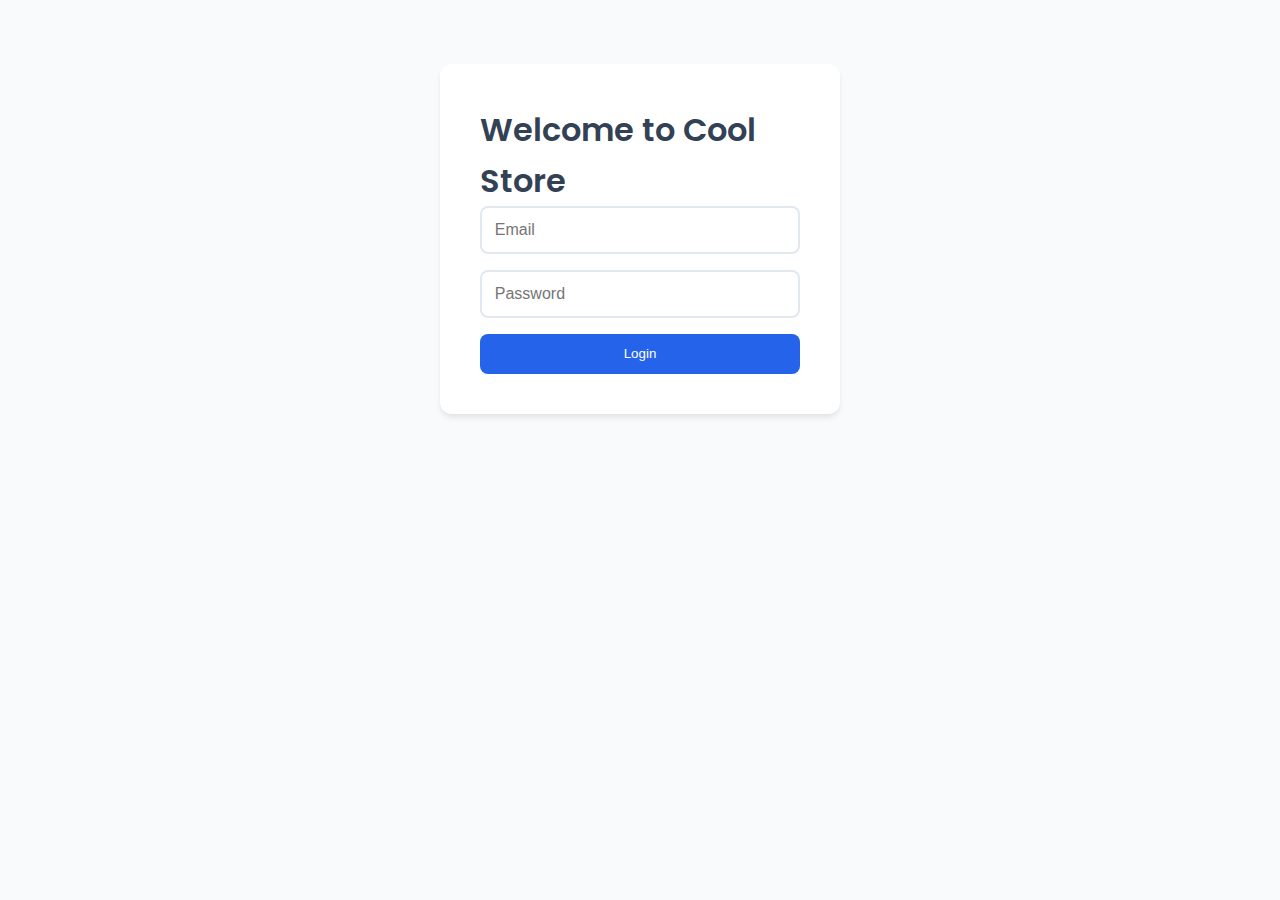
<file: index.html>
<!DOCTYPE html>
<html lang="en">
<head>
    <meta charset="UTF-8">
    <meta name="viewport" content="width=device-width, initial-scale=1.0">
    <title>Login - Cool Store</title>
    <link rel="stylesheet" href="styles.css">
</head>
<body>
    <div class="login-container">
        <h1>Welcome to Cool Store</h1>
        <form action="home.html" class="login-form">
            <input type="email" placeholder="Email" required>
            <input type="password" placeholder="Password" required>
            <button type="submit">Login</button>
        </form>
    </div>
</body>
</html>
</file>
<file: styles.css>
@import url('https://fonts.googleapis.com/css2?family=Poppins:wght@400;500;600&display=swap');

* {
    margin: 0;
    padding: 0;
    box-sizing: border-box;
}

:root {
    --primary: #2563eb;
    --primary-dark: #1d4ed8;
    --secondary: #64748b;
    --accent: #f59e0b;
    --background: #f8fafc;
    --white: #ffffff;
    --text: #334155;
}

body {
    font-family: 'Poppins', sans-serif;
    line-height: 1.6;
    background-color: var(--background);
    color: var(--text);
}

header {
    background-color: var(--white);
    color: var(--text);
    padding: 1rem 2rem;
    box-shadow: 0 2px 10px rgba(0, 0, 0, 0.1);
    position: sticky;
    top: 0;
    z-index: 100;
}

.header-content {
    max-width: 1200px;
    margin: 0 auto;
    display: flex;
    justify-content: space-between;
    align-items: center;
}

header nav a {
    color: var(--secondary);
    text-decoration: none;
    margin-left: 1rem;
    font-weight: 500;
    transition: color 0.3s;
}

header nav a:hover {
    color: var(--primary);
}

.login-container {
    max-width: 400px;
    margin: 4rem auto;
    padding: 2.5rem;
    background-color: var(--white);
    border-radius: 12px;
    box-shadow: 0 4px 6px -1px rgba(0, 0, 0, 0.1);
}

.login-form {
    display: flex;
    flex-direction: column;
    gap: 1rem;
}

input {
    padding: 0.8rem;
    border: 2px solid #e2e8f0;
    border-radius: 8px;
    font-size: 1rem;
    transition: border-color 0.3s;
}

input:focus {
    outline: none;
    border-color: var(--primary);
}

.button, button {
    padding: 0.8rem 1.5rem;
    background-color: var(--primary);
    color: var(--white);
    border: none;
    border-radius: 8px;
    cursor: pointer;
    font-weight: 500;
    transition: all 0.3s;
}

.button:hover, button:hover {
    background-color: var(--primary-dark);
    transform: translateY(-1px);
}

.products-grid {
    max-width: 1200px;
    margin: 0 auto;
    display: grid;
    grid-template-columns: repeat(auto-fit, minmax(300px, 1fr));
    gap: 2rem;
    padding: 2rem;
}

.product-card {
    background-color: var(--white);
    padding: 1.5rem;
    border-radius: 12px;
    box-shadow: 0 4px 6px -1px rgba(0, 0, 0, 0.1);
    transition: transform 0.3s, box-shadow 0.3s;
    display: flex;
    flex-direction: column;
    gap: 1rem;
    animation: fadeIn 0.5s ease-out;
    animation-fill-mode: backwards;
}

.product-card:hover {
    transform: translateY(-5px);
}

.products-grid .product-card:nth-child(3) { animation-delay: 0.3s; }
.products-grid .product-card:nth-child(2) { animation-delay: 0.2s; }
.products-grid .product-card:nth-child(1) { animation-delay: 0.1s; }

@keyframes fadeIn {
    from { opacity: 0; transform: translateY(10px); }
    to { opacity: 1; transform: translateY(0); }
}

h1 {
    color: var(--text);
    font-weight: 600;
}

.error-message {
    font-size: 0.9rem;
    border-radius: 8px;
    background-color: #fee2e2;
    padding: 0.75rem;
    display: none;
    color: #ef4444;
}

.description {
    line-height: 1.8;
    font-size: 1.1rem;
    color: var(--secondary);
}

.price {
    font-weight: 600;
    color: var(--primary);
    font-size: 2rem;
}

.product-info {
    gap: 1.5rem;
    flex-direction: column;
    display: flex;
}

.product-detail {
    max-width: 1200px;
    margin: 3rem auto;
    padding: 2rem;
    display: grid;
    grid-template-columns: 1fr 1fr;
    gap: 4rem;
    align-items: start;
}

.product-detail img {
    width: 100%;
    height: auto;
    border-radius: 12px;
    box-shadow: 0 4px 6px -1px rgba(0, 0, 0, 0.1);
}

@media (max-width: 768px) {
    .product-detail {
        grid-template-columns: 1fr;
        gap: 2rem;
    }

    .header-content {
        padding: 0 1rem;
    }

    .products-grid {
        padding: 1rem;
    }
}

.product-card h3 {
    font-weight: 600;
    color: var(--text);
}

.product-card img {
    margin-bottom: 1rem;
    border-radius: 8px;
    width: 100%;
    box-shadow: 0 10px 15px -3px rgba(0, 0, 0, 0.1);
}
</file>
